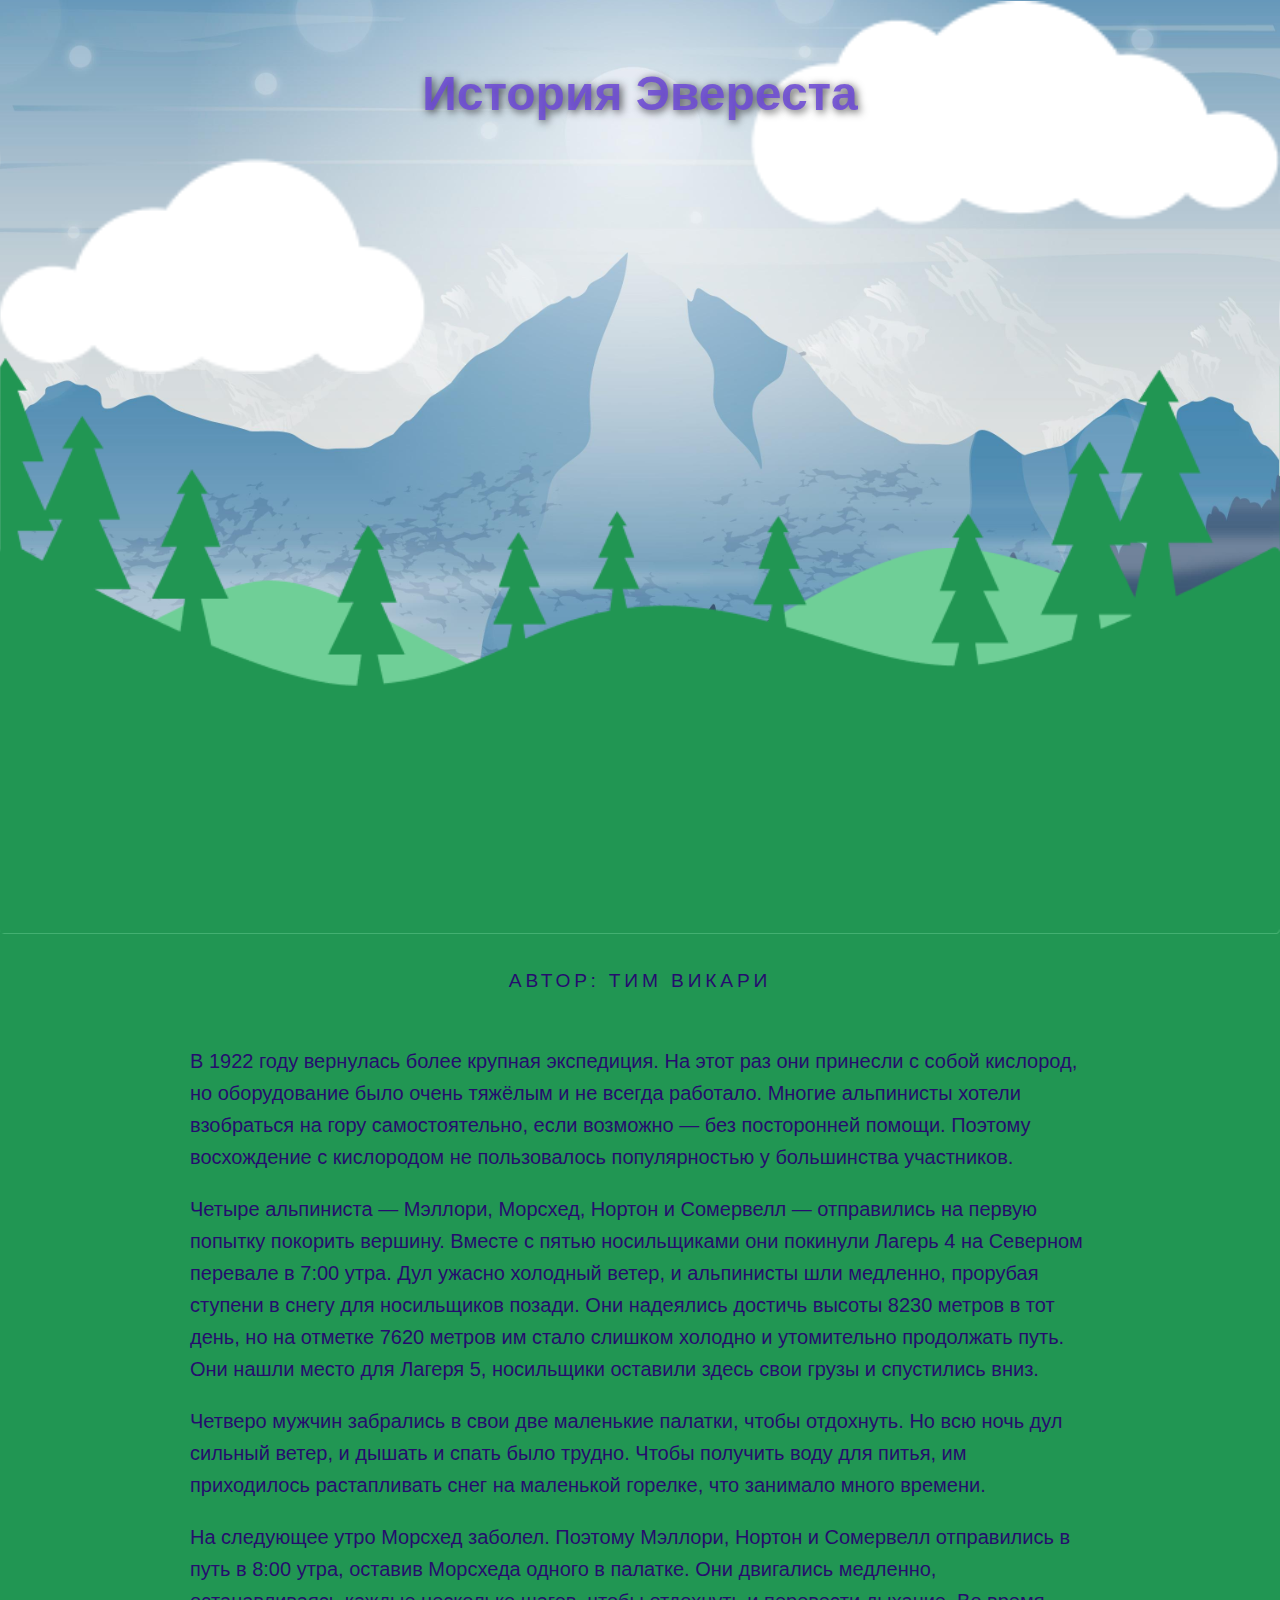
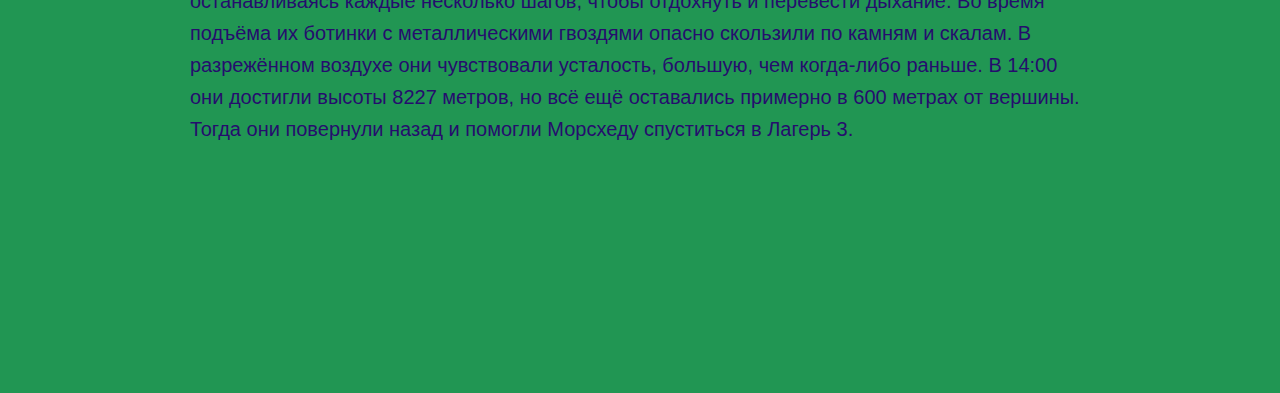
<file: index.html>
<!DOCTYPE html>
<html lang="ru">

<head>
    <meta charset="UTF-8">
    <meta name="viewport" content="width=device-width, initial-scale=1.0">
    <meta name="Author" content="Евгений Павленок">
    <title>Parallax-mountains</title>
    <link rel="stylesheet" href="style.css">
    <script src="parallax-lib/parallax.js"></script>
</head>

<body>
    <header class="page-header">
        <h1>История Эвереста</h1>
    </header>
    <div class="mountains parallax">
        <div class="mountains-slide mountains-slide-1" data-depth="0"></div>
        <div class="mountains-slide mountains-slide-2" data-depth="0.2"></div>
        <div class="mountains-slide mountains-slide-3" data-depth="0.4"></div>
        <div class="mountains-slide mountains-slide-4" data-depth="0.6"></div>
        <div class="mountains-slide mountains-slide-5" data-depth="0.8"></div>
        <div class="mountains-slide mountains-slide-6" data-depth="1"></div>
    </div>
    <section class="container">
        <hgroup>
            <h2>Автор: Тим Викари</h2>
        </hgroup>
        <p>
            В 1922 году вернулась более крупная экспедиция. На этот раз они принесли с собой кислород, но оборудование было очень
            тяжёлым и не всегда работало. Многие альпинисты хотели взобраться на гору самостоятельно, если возможно — без
            посторонней помощи. Поэтому восхождение с кислородом не пользовалось популярностью у большинства участников.</p>
        <p>
            Четыре альпиниста — Мэллори, Морсхед, Нортон и Сомервелл — отправились на первую попытку покорить вершину. Вместе с
            пятью носильщиками они покинули Лагерь 4 на Северном перевале в 7:00 утра. Дул ужасно холодный ветер, и альпинисты шли
            медленно, прорубая ступени в снегу для носильщиков позади. Они надеялись достичь высоты 8230 метров в тот день, но на
            отметке 7620 метров им стало слишком холодно и утомительно продолжать путь. Они нашли место для Лагеря 5, носильщики
            оставили здесь свои грузы и спустились вниз.</p>
        <p>
            Четверо мужчин забрались в свои две маленькие палатки, чтобы отдохнуть. Но всю ночь дул сильный ветер, и дышать и спать
            было трудно. Чтобы получить воду для питья, им приходилось растапливать снег на маленькой горелке, что занимало много
            времени.</p>
        <p>
            На следующее утро Морсхед заболел. Поэтому Мэллори, Нортон и Сомервелл отправились в путь в 8:00 утра, оставив Морсхеда
            одного в палатке. Они двигались медленно, останавливаясь каждые несколько шагов, чтобы отдохнуть и перевести дыхание. Во
            время подъёма их ботинки с металлическими гвоздями опасно скользили по камням и скалам. В разрежённом воздухе они
            чувствовали усталость, большую, чем когда-либо раньше. В 14:00 они достигли высоты 8227 метров, но всё ещё оставались
            примерно в 600 метрах от вершины. Тогда они повернули назад и помогли Морсхеду спуститься в Лагерь 3.</p>
    </section>

    <footer class="footer-img"></footer>

    <script src="/script.js"></script>
</body>

</html>
</file>
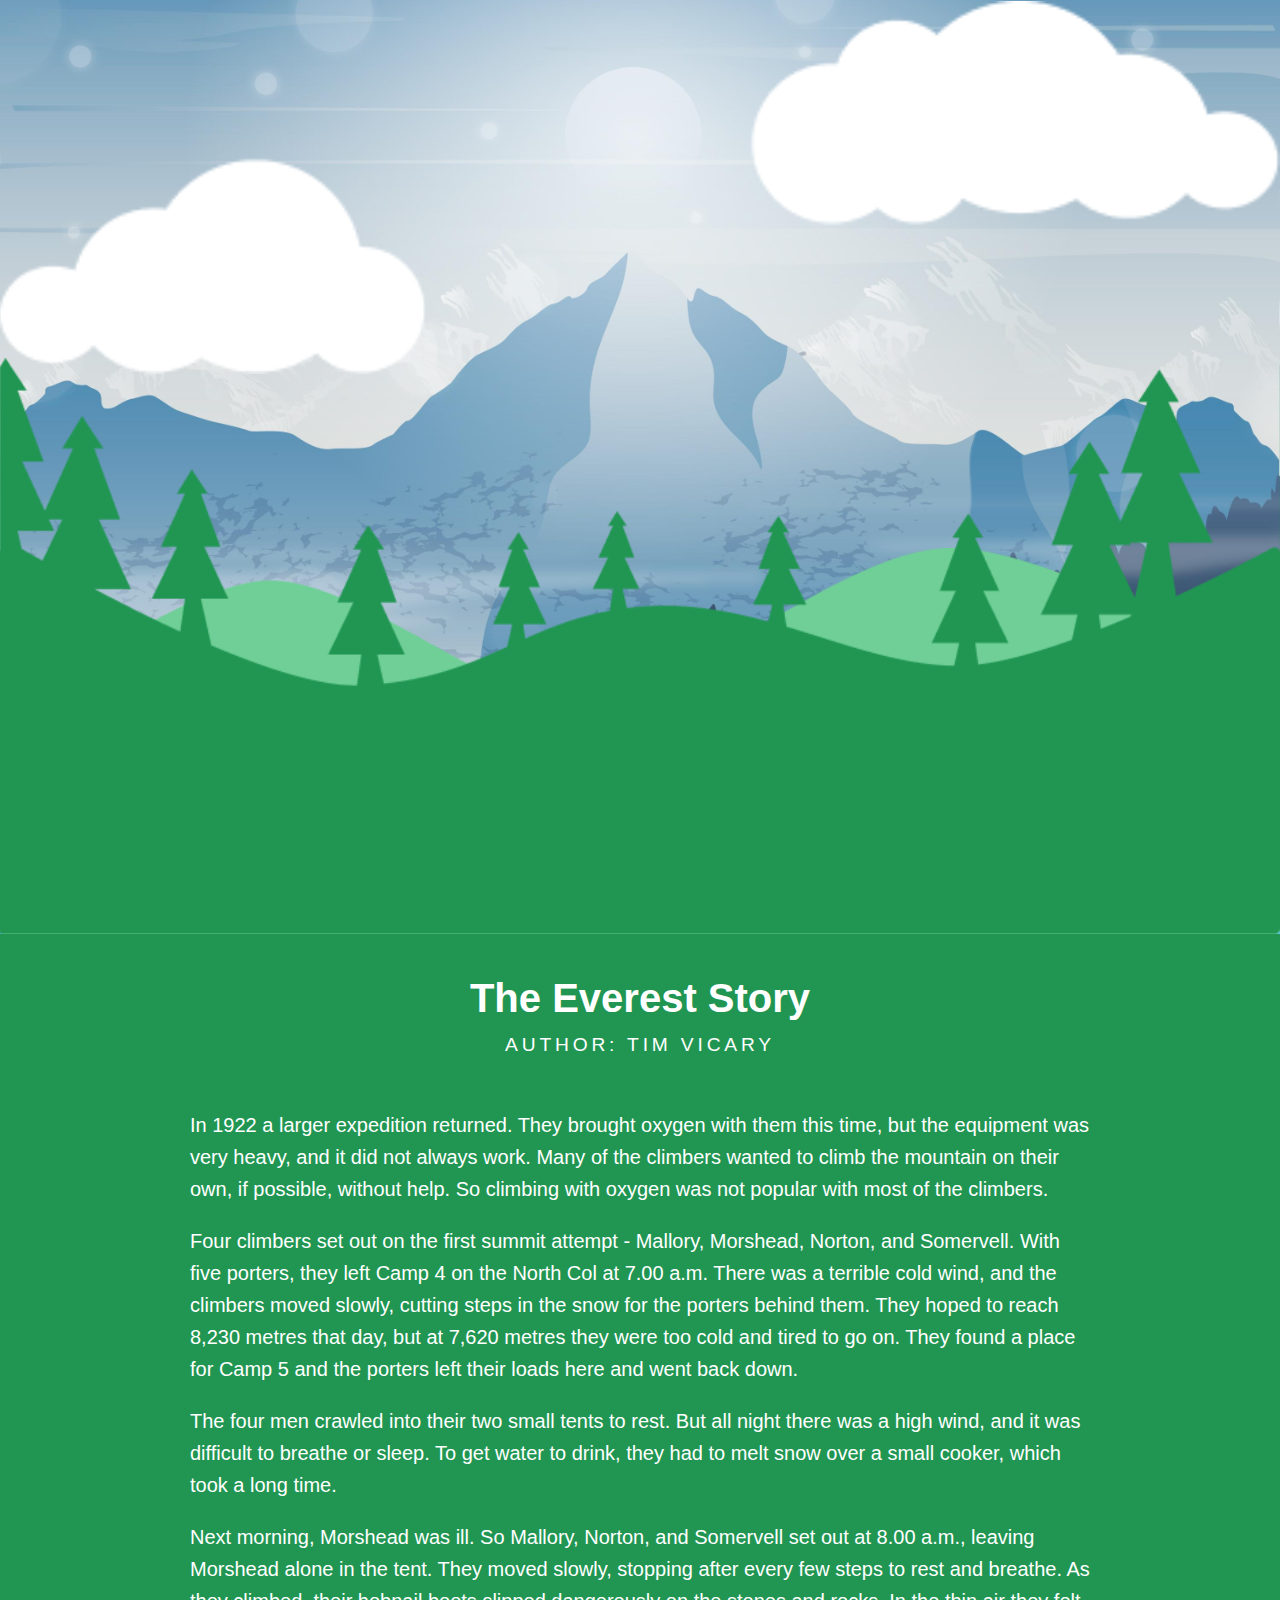
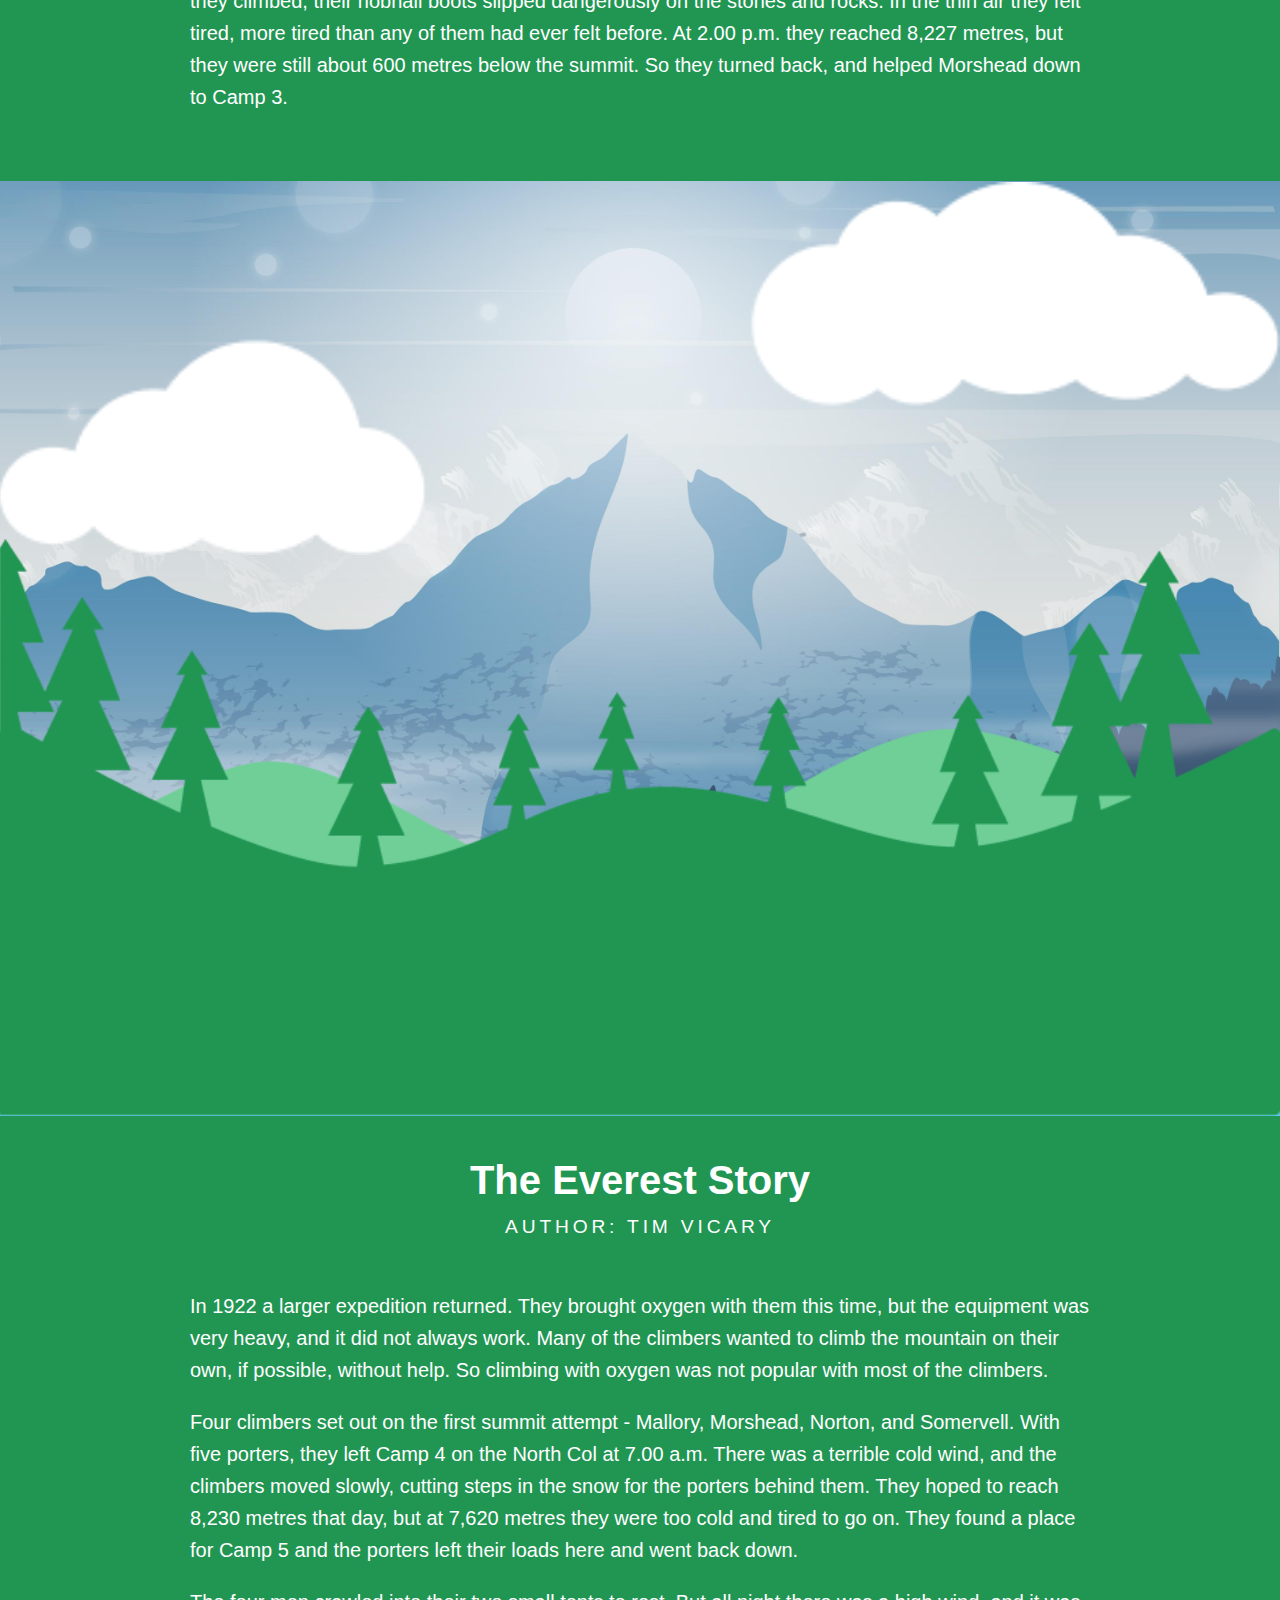
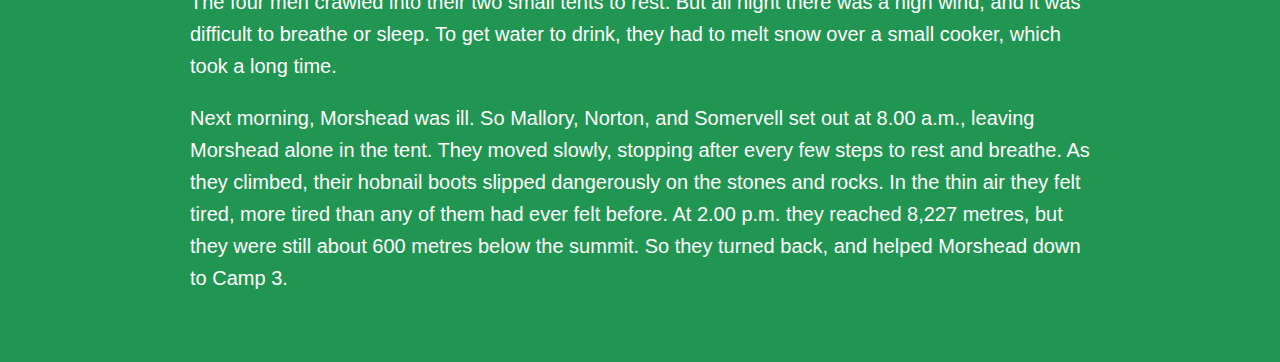
<file: src/index.html>
<!DOCTYPE html>
<html lang="ru">

<head>
    <meta charset="UTF-8">
    <meta name="viewport" content="width=device-width, initial-scale=1.0">
    <meta name="Author" content="Евгений Павленок">
    <title>Parallax-mountains</title>
    <link rel="stylesheet" href="style.css">
    <script src="parallax-lib/parallax.js"></script>
</head>

<body>
    <div class="mountains parallax">
        <div class="mountains-slide mountains-slide-1" data-depth="0"></div>
        <div class="mountains-slide mountains-slide-2" data-depth="0.2"></div>
        <div class="mountains-slide mountains-slide-3" data-depth="0.4"></div>
        <div class="mountains-slide mountains-slide-4" data-depth="0.6"></div>
        <div class="mountains-slide mountains-slide-5" data-depth="0.8"></div>
        <div class="mountains-slide mountains-slide-6" data-depth="1"></div>
    </div>
    <section class="container">
        <hgroup>
            <h1>The Everest Story</h1>
            <h2>Author: Tim Vicary</h2>
        </hgroup>
        <p>
            In 1922 a larger expedition returned. They brought oxygen with them this time, but the equipment
            was very heavy, and it did not always work. Many of the climbers wanted to climb the mountain on their
            own, if possible, without help. So climbing with oxygen was not popular with most of the climbers.</p>
        <p>
            Four climbers set out on the first summit attempt - Mallory, Morshead, Norton, and Somervell.
            With five porters, they left Camp 4 on the North Col at 7.00 a.m. There was a terrible cold wind, and
            the
            climbers moved slowly, cutting steps in the snow for the porters behind them. They hoped to reach 8,230
            metres that day, but at 7,620 metres they were too cold and tired to go on. They found a place for Camp
            5
            and the porters left their loads here and went back down.</p>
        <p>
            The four men crawled into their two small tents to rest. But all night there was a high wind, and it
            was difficult to breathe or sleep. To get water to drink, they had to melt snow over a small cooker,
            which
            took a long time.</p>
        <p>
            Next morning, Morshead was ill. So Mallory, Norton, and Somervell set out at 8.00 a.m., leaving
            Morshead alone in the tent. They moved slowly, stopping after every few steps to rest and breathe. As
            they climbed, their hobnail boots slipped dangerously on the stones and rocks. In the thin air they felt
            tired, more tired than any of them had ever felt before. At 2.00 p.m. they reached 8,227 metres, but
            they
            were still about 600 metres below the summit. So they turned back, and helped Morshead down to Camp
            3.</p>
    </section>

    <div class="mountains parallax">
        <div class="mountains-slide mountains-slide-1" data-depth="0"></div>
        <div class="mountains-slide mountains-slide-2" data-depth="0.2"></div>
        <div class="mountains-slide mountains-slide-3" data-depth="0.4"></div>
        <div class="mountains-slide mountains-slide-4" data-depth="0.6"></div>
        <div class="mountains-slide mountains-slide-5" data-depth="0.8"></div>
        <div class="mountains-slide mountains-slide-6" data-depth="1"></div>
    </div>
    <section class="container">
        <hgroup>
            <h1>The Everest Story</h1>
            <h2>Author: Tim Vicary</h2>
        </hgroup>
        <p>
            In 1922 a larger expedition returned. They brought oxygen with them this time, but the equipment
            was very heavy, and it did not always work. Many of the climbers wanted to climb the mountain on their
            own, if possible, without help. So climbing with oxygen was not popular with most of the climbers.</p>
        <p>
            Four climbers set out on the first summit attempt - Mallory, Morshead, Norton, and Somervell.
            With five porters, they left Camp 4 on the North Col at 7.00 a.m. There was a terrible cold wind, and
            the
            climbers moved slowly, cutting steps in the snow for the porters behind them. They hoped to reach 8,230
            metres that day, but at 7,620 metres they were too cold and tired to go on. They found a place for Camp
            5
            and the porters left their loads here and went back down.</p>
        <p>
            The four men crawled into their two small tents to rest. But all night there was a high wind, and it
            was difficult to breathe or sleep. To get water to drink, they had to melt snow over a small cooker,
            which
            took a long time.</p>
        <p>
            Next morning, Morshead was ill. So Mallory, Norton, and Somervell set out at 8.00 a.m., leaving
            Morshead alone in the tent. They moved slowly, stopping after every few steps to rest and breathe. As
            they climbed, their hobnail boots slipped dangerously on the stones and rocks. In the thin air they felt
            tired, more tired than any of them had ever felt before. At 2.00 p.m. they reached 8,227 metres, but
            they
            were still about 600 metres below the summit. So they turned back, and helped Morshead down to Camp
            3.</p>
    </section>


    <script src="/script.js"></script>
</body>

</html>
</file>
<file: style.css>
body {
	margin: 0;
	padding-bottom: 180px;
	font: 20px/1.6 Arial, sans-serif;
	background: #219653;
	color: #250d6d;
}

.page-header {
	text-align: center;
	padding: 1.5rem 1rem;
	top: 2rem;
	left: 50%;
	transform: translateX(-50%);
	color: #6d4bd4de;
	position: absolute;
	z-index: 10;
}

.page-header h1 {
	margin: 0;
	font-size: 3rem;
	text-shadow: 2px 2px 8px rgba(0, 0, 0, 0.7);
}

.mountains {
	position: relative;
	overflow: hidden;
	width: 100%;
	padding-bottom: 73%;
	background-color: #219653;
}

.mountains-slide {
	position: absolute;
	top: 0;
	width: 300vw;
	height: 100%;
	left: -100vw;
	background-repeat: repeat-x;
	background-position: center bottom;
	background-size: 100vw auto;
}

.mountains-slide-1 {
	background-image: url('img/6223532.jpg');
	top: -15%;
}
.mountains-slide-2 {
	background-image: url('img/2.png');
}
.mountains-slide-3 {
	background-image: url('img/Foreground.png');
}
.mountains-slide-4 {
	/* background-image: url(img/black.png); */
}
.mountains-slide-5 {
	background-image: url('img/3.png');
	top: -60%;
}
.mountains-slide-6 {
	/* background-image: url(img/Union.png); */
}
.mountains-slide-6:after {
	content: '';
	height: 100vh;
	width: 100%;
	background: #219653;
	display: block;
	position: absolute;
	top: 100%;
}

.container {
	max-width: 900px;
	padding: 2rem 2rem 3rem;
	margin: 0 auto;
}

hgroup {
	margin-bottom: 3rem;
	text-align: center;
}

hgroup h1 {
	margin: 0;
	font-size: 2.5rem;
}

hgroup h2 {
	margin: 0;
	font-size: 1.2rem;
	text-transform: uppercase;
	font-weight: normal;
	letter-spacing: 0.2em;
}

.footer-img {
	position: fixed;
	bottom: 0;
	left: 0;
	width: 100%;
	height: 400px;
	background-image: url('img/mou.png');
	background-size: cover;
	background-position: center;
	background-repeat: no-repeat;
	z-index: 0;
	opacity: 0;
	transition: opacity 0.7s ease;
	pointer-events: none; /* чтобы не мешал кликам чтобы параллакс нормально работал при наведении мышкой*/
}
.footer-img.visible {
	opacity: 0.6;
	pointer-events: auto;
}
</file>
<file: src/style.css>
body {
	margin: 0;
	padding: 0;
	font: 20px/1.6 Arial, sans-serif;
	background: #219653;
	color: #fff;
}

.mountains {
	position: relative;
	overflow: hidden;
	width: 100%;
	padding-bottom: 73%;
	background-color: rgb(92, 200, 253);
}

.mountains-slide {
	position: absolute;
	top: 0;
	width: 300vw;
	height: 100%;
	left: -100vw;
	background-repeat: repeat-x;
	background-position: center bottom;
	background-size: 100vw auto;
}

.mountains-slide-1 {
	background-image: url(/src/img/6223532.jpg);
	top: -15%;
}
.mountains-slide-2 {
	background-image: url(/src/img/2.png);
}
.mountains-slide-3 {
	background-image: url(/src/img/Foreground.png);
}
.mountains-slide-4 {
	/* background-image: url(/src/img/Sun.png); */
}
.mountains-slide-5 {
	background-image: url(/src/img/3.png);
	top: -60%;
}
.mountains-slide-6 {
	/* background-image: url(/src/img/Union.png); */
}
.mountains-slide-6:after {
	content: '';
	height: 100vh;
	width: 100%;
	background: #219653;
	display: block;
	position: absolute;
	top: 100%;
}

.container {
	max-width: 900px;
	padding: 2rem 2rem 3rem;
	margin: 0 auto;
}

hgroup {
	margin-bottom: 3rem;
	text-align: center;
}

hgroup h1 {
	margin: 0;
	font-size: 2.5rem;
}

hgroup h2 {
	margin: 0;
	font-size: 1.2rem;
	text-transform: uppercase;
	font-weight: normal;
	letter-spacing: 0.2em;
}
</file>
